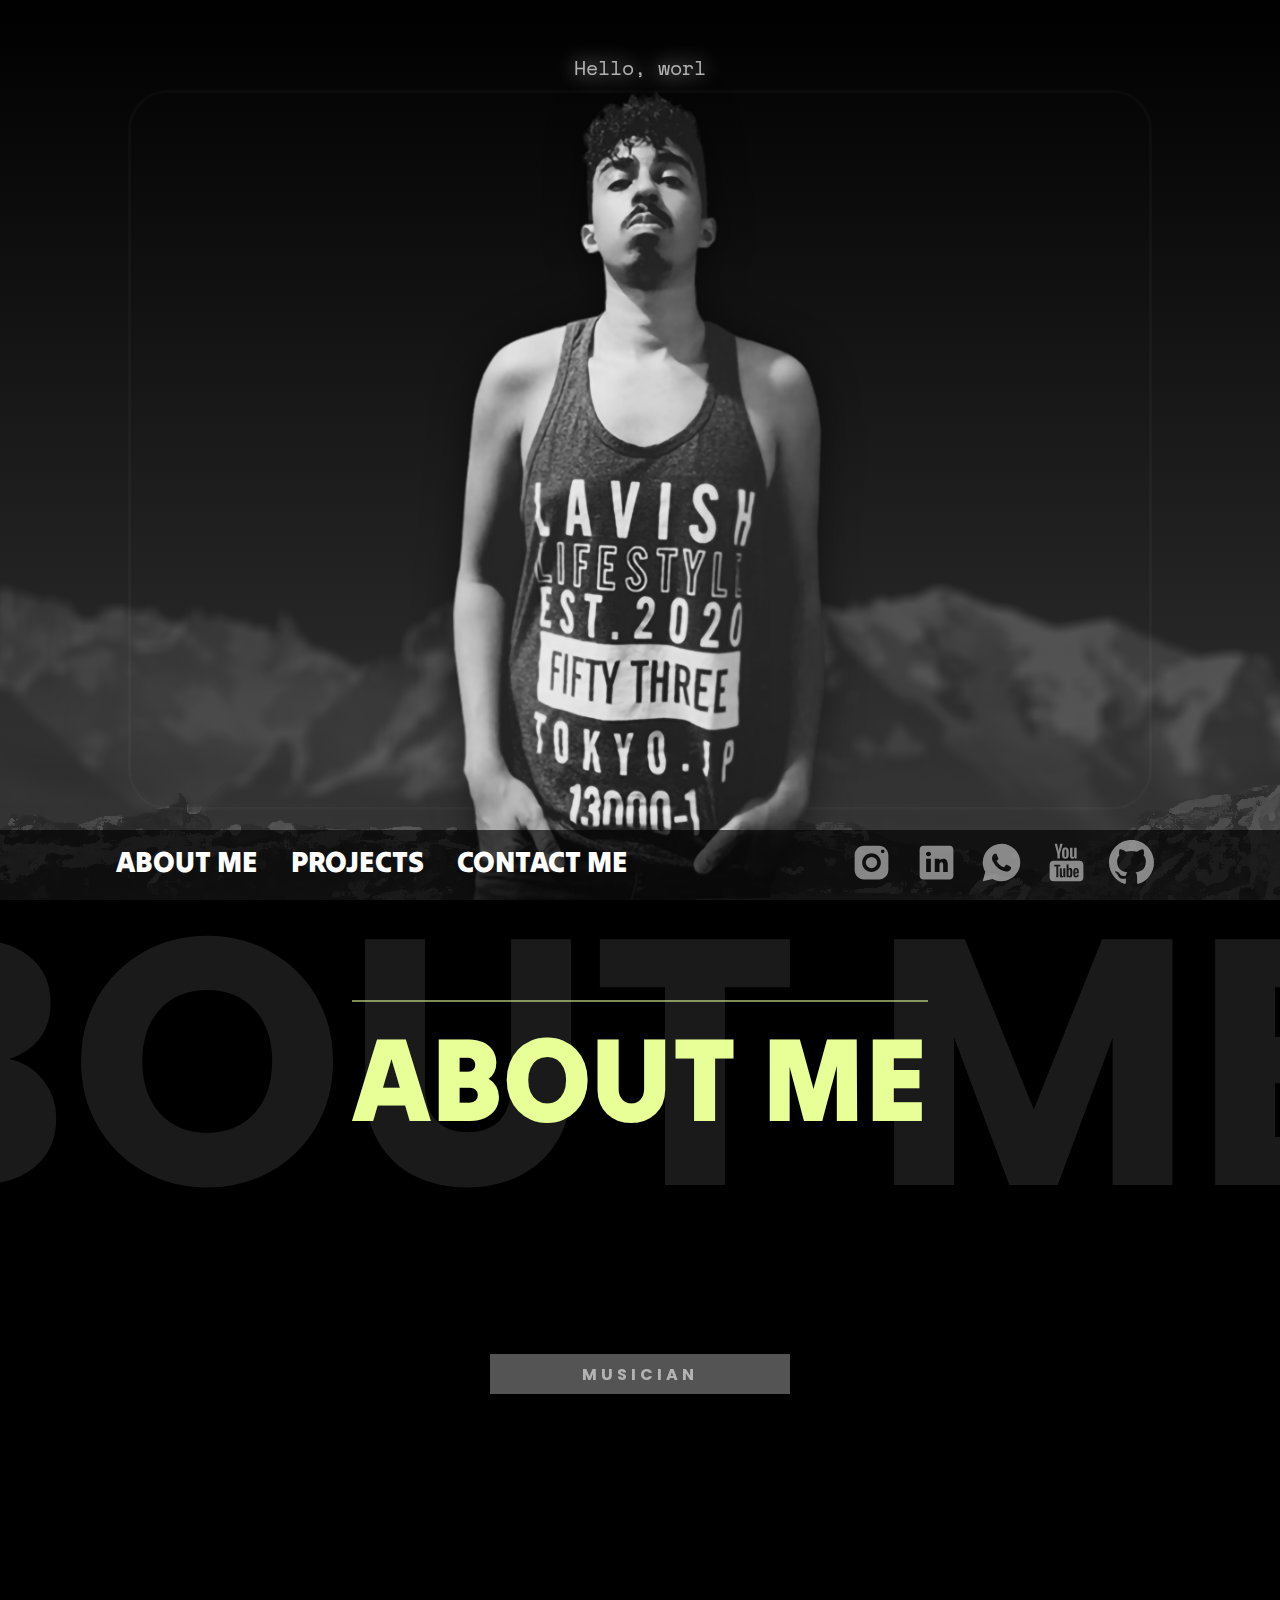
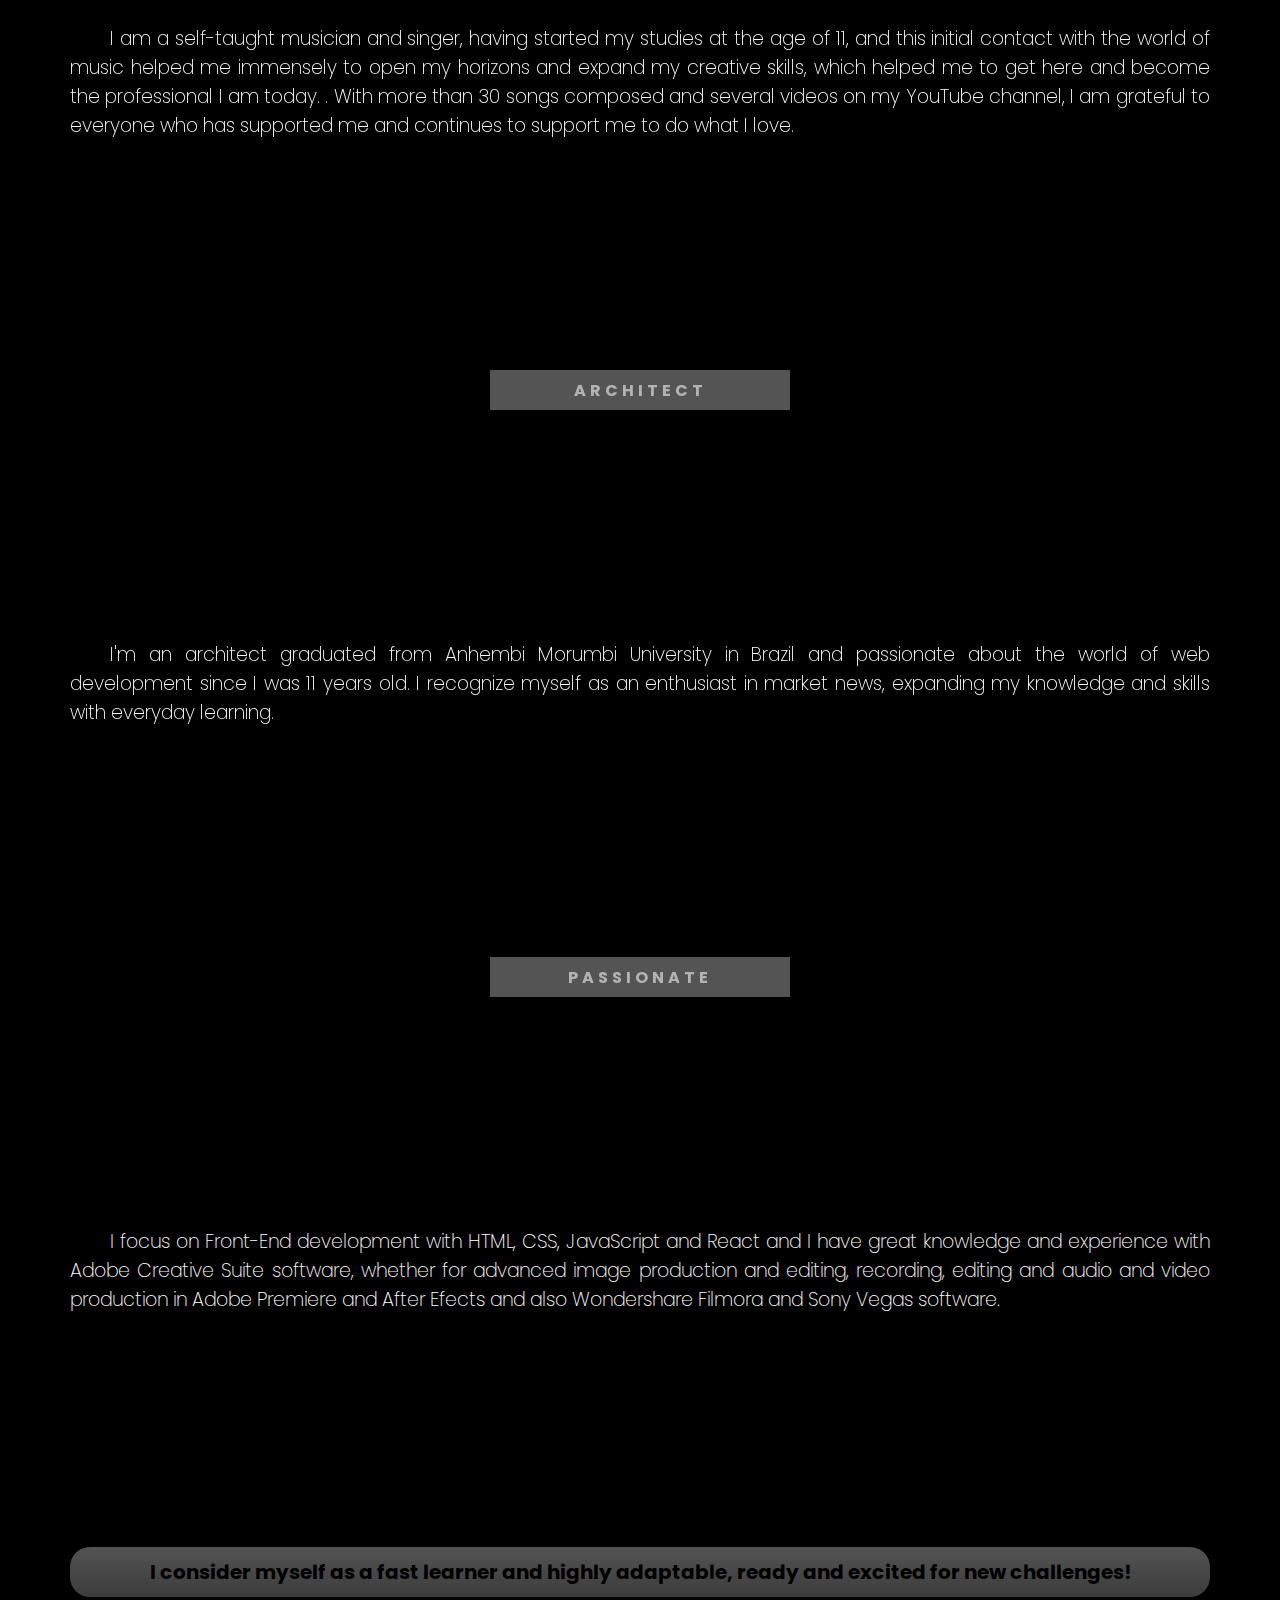
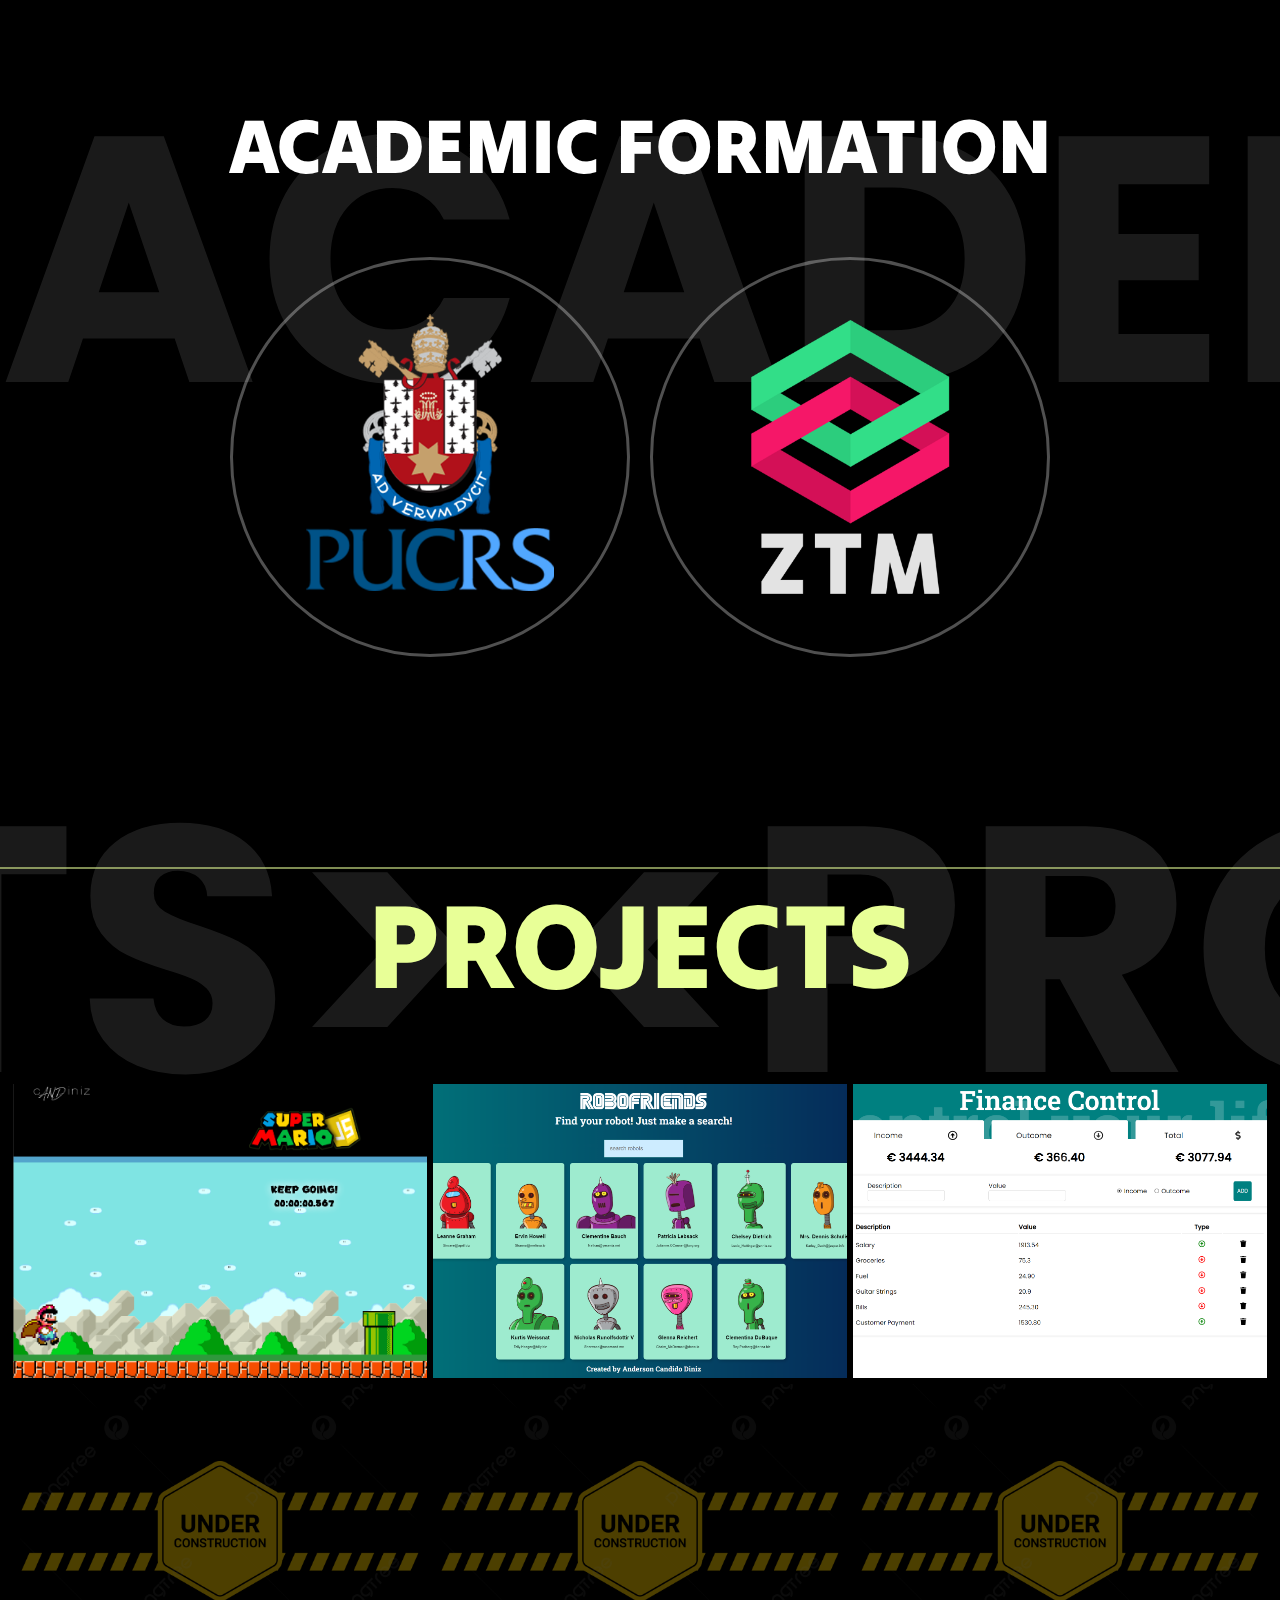
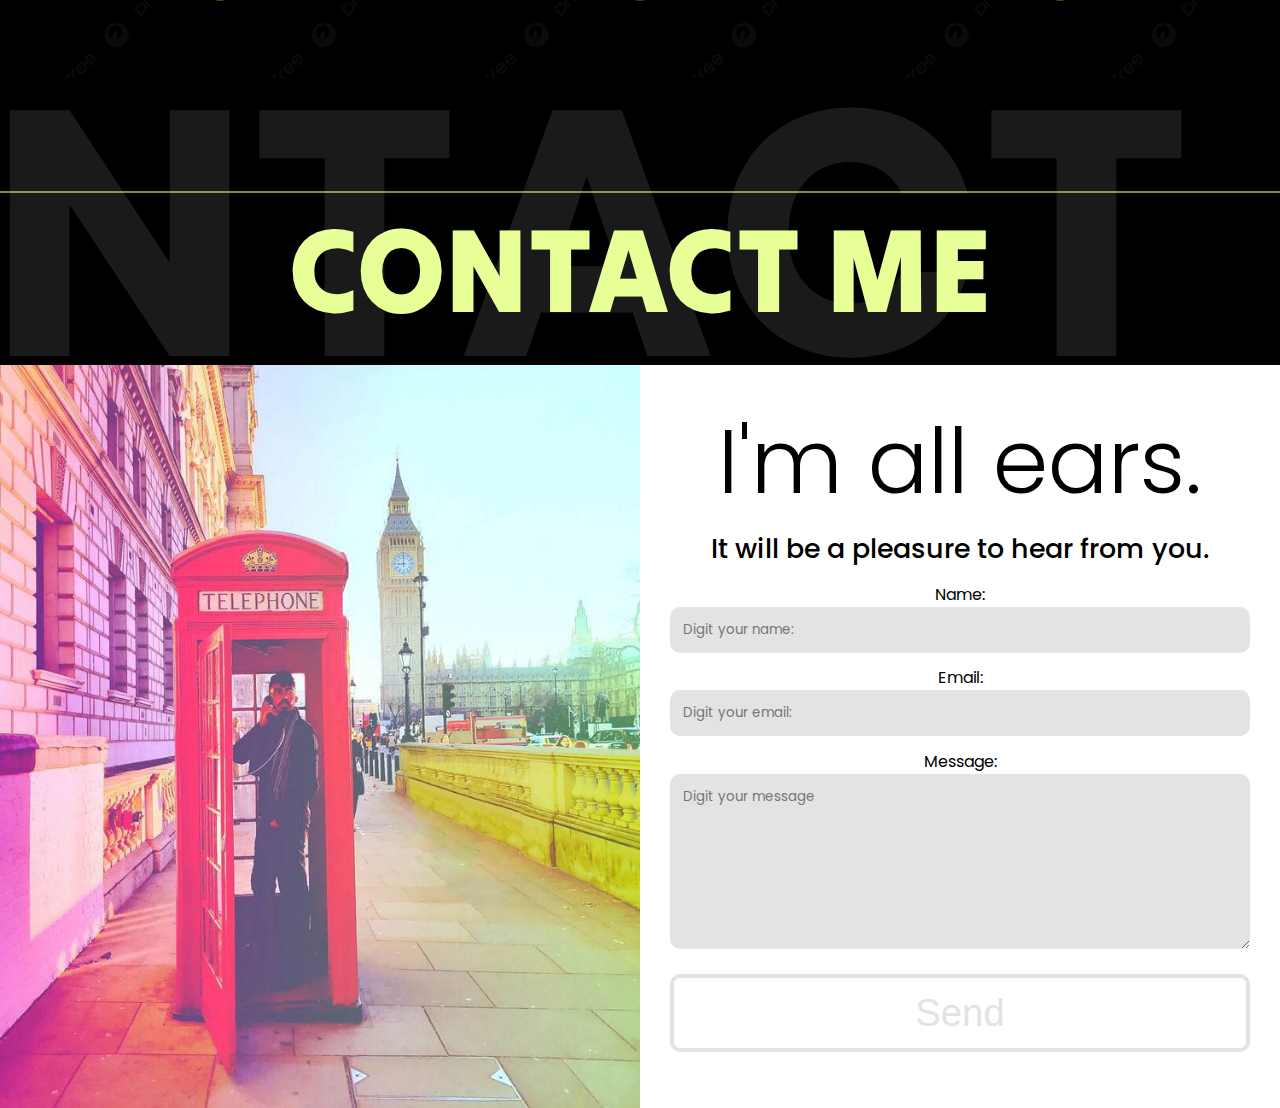
<file: index.html>
<!DOCTYPE html>
<html lang="en">
<head>
    <meta charset="UTF-8">
    <meta http-equiv="X-UA-Compatible" content="IE=edge">
    <meta name="viewport" content="width=device-width, initial-scale=1.0">
    <link rel="icon" type="image/png" href="images/favicon.png">
    <title>Anderson Diniz</title>
    <link rel="stylesheet" href="css/style.css">
    <link rel="stylesheet" href="css/formcontact.css">
</head>
<body>
    <header class="header-me">
        <button id="change-background-color">Trocar cor de fundo</button>
        <img src="images/backmountains.png" alt="Mountains in the background" id="backmountains">
        <div id="maintitle">
            <p id="helloworld">Hello, world!! My name is</p>
            <p id="frontend">and I'm a FRONT END Developer</p>
            <p id="ANDERSON">ANDERSON</p>
            <div class="glitch-bloc">
                <p class="invisible-text" id="DINIZ1">DINIZ</p>
                <p class="glitchedAnim" id="DINIZ2">DINIZ</p>
                <p class="glitchedAnim" id="DINIZ3">DINIZ</p>
                <p class="glitchedAnim" id="DINIZ4">DINIZ</p>
              </div>
            <!-- <p id="DINIZ">DINIZ</p> -->
        </div>
        <img src="images/Eu.png" alt="It's me!" id="itsme1">
        <img src="images/Eu1.png" alt="It's me!" id="itsme2">

        <nav class="navbar">
            <div class="mobile-menu">
                <div class="line1"></div>
                <div class="line2"></div>
                <div class="line3"></div>
            </div>
            <div class="navbar-items-container">
                <ul class="navbar-items">
                    <div class="navbar-links">
                        <li id="aboutme"><a href="#aboutMe-bigDiv" style="text-decoration: none;">ABOUT ME</a></li>
                        <li id="projects"><a href="#projectsSect" style="text-decoration: none;">PROJECTS</a></li>
                        <li id="contact"><a href="#contactme" style="text-decoration: none;">CONTACT ME</a></li>
                    </div>
                    <div class="socialmedia-buttons">
                        <li id="insta">
                            <a href="https://www.instagram.com/can_din1z/" target="_blank">
                                <svg class="socialmedias-svg" id="instagramsvg" viewBox="0 0 24 24" fill="#FFFFFF" xmlns="http://www.w3.org/2000/svg">
                                  <path d="M 8 3 C 5.239 3 3 5.239 3 8 L 3 16 C 3 18.761 5.239 21 8 21 L 16 21 C 18.761 21 21 18.761 21 16 L 21 8 C 21 5.239 18.761 3 16 3 L 8 3 z M 18 5 C 18.552 5 19 5.448 19 6 C 19 6.552 18.552 7 18 7 C 17.448 7 17 6.552 17 6 C 17 5.448 17.448 5 18 5 z M 12 7 C 14.761 7 17 9.239 17 12 C 17 14.761 14.761 17 12 17 C 9.239 17 7 14.761 7 12 C 7 9.239 9.239 7 12 7 z M 12 9 A 3 3 0 0 0 9 12 A 3 3 0 0 0 12 15 A 3 3 0 0 0 15 12 A 3 3 0 0 0 12 9 z" fill="#FFFFFF" />
                                </svg>
                              </a>
                        </li>
                        <li id="linkedin">
                            <a href="https://www.linkedin.com/in/candiniz" target="_blank">
                            <svg class="socialmedias-svg" id="linkedinsvg" fill="#FFFFFF" xmlns="http://www.w3.org/2000/svg"  viewBox="0 0 24 24">
                                    <path d="M19,3H5C3.895,3,3,3.895,3,5v14c0,1.105,0.895,2,2,2h14c1.105,0,2-0.895,2-2V5C21,3.895,20.105,3,19,3z M9,17H6.477v-7H9 V17z M7.694,8.717c-0.771,0-1.286-0.514-1.286-1.2s0.514-1.2,1.371-1.2c0.771,0,1.286,0.514,1.286,1.2S8.551,8.717,7.694,8.717z M18,17h-2.442v-3.826c0-1.058-0.651-1.302-0.895-1.302s-1.058,0.163-1.058,1.302c0,0.163,0,3.826,0,3.826h-2.523v-7h2.523v0.977 C13.93,10.407,14.581,10,15.802,10C17.023,10,18,10.977,18,13.174V17z"/>
                            </svg>
                            </a>
                        </li>
                        <li id="whatsapp">
                            <a href="https://wa.me/3530832044369?text=urlencodedtext" target="_blank">
                            <svg class="socialmedias-svg" id="whatsappsvg" fill="#FFFFFF" xmlns="http://www.w3.org/2000/svg"  viewBox="0 0 24 24">
                                    <path d="M19.077,4.928C17.191,3.041,14.683,2.001,12.011,2c-5.506,0-9.987,4.479-9.989,9.985 c-0.001,1.76,0.459,3.478,1.333,4.992L2,22l5.233-1.237c1.459,0.796,3.101,1.215,4.773,1.216h0.004 c5.505,0,9.986-4.48,9.989-9.985C22.001,9.325,20.963,6.816,19.077,4.928z M16.898,15.554c-0.208,0.583-1.227,1.145-1.685,1.186 c-0.458,0.042-0.887,0.207-2.995-0.624c-2.537-1-4.139-3.601-4.263-3.767c-0.125-0.167-1.019-1.353-1.019-2.581 S7.581,7.936,7.81,7.687c0.229-0.25,0.499-0.312,0.666-0.312c0.166,0,0.333,0,0.478,0.006c0.178,0.007,0.375,0.016,0.562,0.431 c0.222,0.494,0.707,1.728,0.769,1.853s0.104,0.271,0.021,0.437s-0.125,0.27-0.249,0.416c-0.125,0.146-0.262,0.325-0.374,0.437 c-0.125,0.124-0.255,0.26-0.11,0.509c0.146,0.25,0.646,1.067,1.388,1.728c0.954,0.85,1.757,1.113,2.007,1.239 c0.25,0.125,0.395,0.104,0.541-0.063c0.146-0.166,0.624-0.728,0.79-0.978s0.333-0.208,0.562-0.125s1.456,0.687,1.705,0.812 c0.25,0.125,0.416,0.187,0.478,0.291C17.106,14.471,17.106,14.971,16.898,15.554z"/>
                            </svg>
                            </a>
                        </li>
                        <li id="youtube">
                            <a href="https://www.youtube.com/@candiniz1855" target="_blank">
                            <svg class="socialmedias-svg" id="ytsvg" fill="#FFFFFF" xmlns="http://www.w3.org/2000/svg"  viewBox="0 0 24 24">
                                    <path d="M 5.6796875 2 L 7.1582031 7.34375 L 7.1582031 9.90625 L 8.4394531 9.90625 L 8.4394531 7.34375 L 9.9375 2 L 8.6464844 2 L 8.109375 4.4316406 C 7.958375 5.1416406 7.8623594 5.6462656 7.8183594 5.9472656 L 7.7792969 5.9472656 C 7.7162969 5.5262656 7.6202813 5.017875 7.4882812 4.421875 L 6.9707031 2 L 5.6796875 2 z M 11.431641 4.0175781 C 10.997641 4.0175781 10.647859 4.1023906 10.380859 4.2753906 C 10.113859 4.4473906 9.9170156 4.7226094 9.7910156 5.0996094 C 9.6660156 5.4766094 9.6035156 5.9756563 9.6035156 6.5976562 L 9.6035156 7.4375 C 9.6035156 8.0525 9.6575781 8.5450156 9.7675781 8.9160156 C 9.8775781 9.2870156 10.063219 9.5603281 10.324219 9.7363281 C 10.585219 9.9123281 10.944344 10 11.402344 10 C 11.848344 10 12.202891 9.9132344 12.462891 9.7402344 C 12.722891 9.5672344 12.911344 9.295875 13.027344 8.921875 C 13.143344 8.547875 13.201172 8.0535 13.201172 7.4375 L 13.201172 6.5976562 C 13.201172 5.9766562 13.142437 5.4794687 13.023438 5.1054688 C 12.904438 4.7324687 12.715031 4.45725 12.457031 4.28125 C 12.199031 4.10525 11.858641 4.0175781 11.431641 4.0175781 z M 13.878906 4.1308594 L 13.878906 8.4453125 C 13.878906 8.9793125 13.968391 9.3720469 14.150391 9.6230469 C 14.332391 9.8740469 14.615047 10 14.998047 10 C 15.550047 10 15.966187 9.7332188 16.242188 9.1992188 L 16.269531 9.1992188 L 16.382812 9.90625 L 17.400391 9.90625 L 17.400391 4.1308594 L 16.101562 4.1308594 L 16.101562 8.71875 C 16.051563 8.82575 15.975094 8.9134219 15.871094 8.9824219 C 15.767094 9.0524219 15.659875 9.0859375 15.546875 9.0859375 C 15.414875 9.0859375 15.320672 9.031875 15.263672 8.921875 C 15.206672 8.811875 15.177734 8.6271406 15.177734 8.3691406 L 15.177734 4.1308594 L 13.878906 4.1308594 z M 11.402344 4.9121094 C 11.584344 4.9121094 11.713156 5.0072187 11.785156 5.1992188 C 11.857156 5.3902187 11.892578 5.694375 11.892578 6.109375 L 11.892578 7.9082031 C 11.892578 8.3352031 11.857156 8.6440312 11.785156 8.8320312 C 11.713156 9.0200312 11.585297 9.1142344 11.404297 9.1152344 C 11.222297 9.1152344 11.096344 9.0200313 11.027344 8.8320312 C 10.957344 8.6440313 10.923828 8.3352031 10.923828 7.9082031 L 10.923828 6.109375 C 10.923828 5.695375 10.95925 5.3912188 11.03125 5.1992188 C 11.10325 5.0082187 11.226344 4.9121094 11.402344 4.9121094 z M 5 11 C 3.9 11 3 11.9 3 13 L 3 20 C 3 21.1 3.9 22 5 22 L 19 22 C 20.1 22 21 21.1 21 20 L 21 13 C 21 11.9 20.1 11 19 11 L 5 11 z M 12.048828 13 L 13.105469 13 L 13.105469 15.568359 L 13.113281 15.568359 C 13.208281 15.382359 13.344531 15.233141 13.519531 15.119141 C 13.694531 15.005141 13.883938 14.949219 14.085938 14.949219 C 14.345937 14.949219 14.549266 15.01825 14.697266 15.15625 C 14.845266 15.29425 14.953531 15.517219 15.019531 15.824219 C 15.085531 16.132219 15.117187 16.559469 15.117188 17.105469 L 15.117188 17.876953 L 15.119141 17.876953 C 15.119141 18.603953 15.030469 19.136516 14.855469 19.478516 C 14.680469 19.820516 14.408109 19.992188 14.037109 19.992188 C 13.830109 19.992188 13.642656 19.944609 13.472656 19.849609 C 13.302656 19.754609 13.174844 19.623984 13.089844 19.458984 L 13.066406 19.458984 L 12.955078 19.919922 L 12.048828 19.919922 L 12.048828 13 z M 5.4863281 13.246094 L 8.7382812 13.246094 L 8.7382812 14.130859 L 7.6484375 14.130859 L 7.6484375 19.919922 L 6.5761719 19.919922 L 6.5761719 14.130859 L 5.4863281 14.130859 L 5.4863281 13.246094 z M 17.097656 14.951172 C 17.473656 14.951172 17.762844 15.020203 17.964844 15.158203 C 18.165844 15.296203 18.307625 15.511734 18.390625 15.802734 C 18.472625 16.094734 18.513672 16.497719 18.513672 17.011719 L 18.513672 17.847656 L 16.677734 17.847656 L 16.677734 18.095703 C 16.677734 18.408703 16.686078 18.642828 16.705078 18.798828 C 16.724078 18.954828 16.762312 19.069625 16.820312 19.140625 C 16.878312 19.212625 16.967844 19.248047 17.089844 19.248047 C 17.253844 19.248047 17.366734 19.183641 17.427734 19.056641 C 17.488734 18.929641 17.522344 18.718875 17.527344 18.421875 L 18.474609 18.476562 C 18.479609 18.518563 18.482422 18.578344 18.482422 18.652344 C 18.482422 19.103344 18.358328 19.440109 18.111328 19.662109 C 17.864328 19.885109 17.517406 19.996094 17.066406 19.996094 C 16.525406 19.996094 16.145734 19.825328 15.927734 19.486328 C 15.709734 19.147328 15.601562 18.623109 15.601562 17.912109 L 15.601562 17.060547 C 15.601562 16.328547 15.714453 15.794031 15.939453 15.457031 C 16.164453 15.120031 16.551656 14.951172 17.097656 14.951172 z M 8.4101562 15.044922 L 9.5097656 15.044922 L 9.5097656 18.625 C 9.5097656 18.842 9.5340312 18.997844 9.5820312 19.089844 C 9.6300313 19.182844 9.7083125 19.228516 9.8203125 19.228516 C 9.9153125 19.228516 10.008703 19.199625 10.095703 19.140625 C 10.183703 19.082625 10.246062 19.007969 10.289062 18.917969 L 10.289062 15.044922 L 11.388672 15.044922 L 11.388672 19.919922 L 11.386719 19.919922 L 10.527344 19.919922 L 10.433594 19.322266 L 10.408203 19.322266 C 10.174203 19.774266 9.8244219 20 9.3574219 20 C 9.0334219 20 8.7965781 19.893641 8.6425781 19.681641 C 8.4885781 19.469641 8.4101563 19.1375 8.4101562 18.6875 L 8.4101562 15.044922 z M 17.074219 15.693359 C 16.957219 15.693359 16.870453 15.728875 16.814453 15.796875 C 16.758453 15.865875 16.721125 15.978766 16.703125 16.134766 C 16.684125 16.290766 16.675781 16.527703 16.675781 16.845703 L 16.675781 17.195312 L 17.478516 17.195312 L 17.478516 16.845703 C 17.478516 16.532703 17.468266 16.296766 17.447266 16.134766 C 17.427266 15.972766 17.388031 15.858969 17.332031 15.792969 C 17.276031 15.726969 17.191219 15.693359 17.074219 15.693359 z M 13.591797 15.728516 C 13.485797 15.728516 13.388828 15.770469 13.298828 15.855469 C 13.208828 15.940469 13.144422 16.049641 13.107422 16.181641 L 13.107422 18.949219 C 13.155422 19.034219 13.217922 19.097625 13.294922 19.140625 C 13.371922 19.182625 13.453922 19.205078 13.544922 19.205078 C 13.661922 19.205078 13.753266 19.163125 13.822266 19.078125 C 13.891266 18.993125 13.941703 18.850437 13.970703 18.648438 C 13.999703 18.447437 14.013672 18.1675 14.013672 17.8125 L 14.013672 17.185547 C 14.013672 16.803547 14.002516 16.509734 13.978516 16.302734 C 13.954516 16.095734 13.911562 15.946375 13.851562 15.859375 C 13.790563 15.772375 13.703797 15.728516 13.591797 15.728516 z"/>
                            </svg>
                            </a>
                        </li>
                        <li id="github">
                            <a href="https://github.com/Candiniz" target="_blank">
                            <svg  class="socialmedias-svg"  id="ghsvg" xmlns="http://www.w3.org/2000/svg"  fill="#FFFFFF" viewBox="0 0 24 24">
                                <path d="M12 0c-6.626 0-12 5.373-12 12 0 5.302 3.438 9.8 8.207 11.387.599.111.793-.261.793-.577v-2.234c-3.338.726-4.033-1.416-4.033-1.416-.546-1.387-1.333-1.756-1.333-1.756-1.089-.745.083-.729.083-.729 1.205.084 1.839 1.237 1.839 1.237 1.07 1.834 2.807 1.304 3.492.997.107-.775.418-1.305.762-1.604-2.665-.305-5.467-1.334-5.467-5.931 0-1.311.469-2.381 1.236-3.221-.124-.303-.535-1.524.117-3.176 0 0 1.008-.322 3.301 1.23.957-.266 1.983-.399 3.003-.404 1.02.005 2.047.138 3.006.404 2.291-1.552 3.297-1.23 3.297-1.23.653 1.653.242 2.874.118 3.176.77.84 1.235 1.911 1.235 3.221 0 4.609-2.807 5.624-5.479 5.921.43.372.823 1.102.823 2.222v3.293c0 .319.192.694.801.576 4.765-1.589 8.199-6.086 8.199-11.386 0-6.627-5.373-12-12-12z"/></svg>
                            </a>
                        </li>
                
                    </div>
                </ul>
            </div>
        </nav>
    </header>
    <main class="main">
        <div id="cv"><a href="CV-AndersonDiniz.pdf" download="CV-AndersonDiniz.pdf" type="application/pdf" target="_blank"><img src="./images/download-cv.png" alt="Download My CV" id="download-cv"></a></div>


        <div id="aboutMe-bigDiv">
            <h1 id="aboutMe-big">&lt;ABOUT ME&gt; &lt;ABOUT ME&gt; &lt;ABOUT ME&gt;</h1>
            <H1 class="maincontent-title">ABOUT ME</H1>
        </div>

        <div class="divs-imagens-bugadas" id="pimg1">
            <div class="ptext">
                <span class="border">MUSICIAN</span>
            </div>
        </div>
        <section class="textbox-dark">
            <p>I am a self-taught musician and singer, having started my studies at the age of 11, and this initial contact with the world of music helped me immensely to open my horizons and expand my creative skills, which helped me to get here and become the professional I am today. . With more than 30 songs composed and several videos on my YouTube channel, I am grateful to everyone who has supported me and continues to support me to do what I love.</p>
        </section>
        <div class="divs-imagens-bugadas" id="pimg2">
            <div class="ptext">
                <span class="border">ARCHITECT</span>
            </div>
        </div>
        <section class="textbox-dark">
            <p>I'm an architect graduated from Anhembi Morumbi University in Brazil and passionate about the world of web development since I was 11 years old. I recognize myself as an enthusiast in market news, expanding my knowledge and skills with everyday learning.</p>
        </section>
        <div class="divs-imagens-bugadas" id="pimg3">
            <div class="ptext">
                <span class="border">PASSIONATE</span>
            </div>
        </div>
        <section class="textbox-dark">
            <p>I focus on Front-End development with HTML, CSS, JavaScript and React and I have great knowledge and experience with Adobe Creative Suite software, whether for advanced image production and editing, recording, editing and audio and video production in Adobe Premiere and After Efects and also Wondershare Filmora and Sony Vegas software.</p>
            <div class="tech-container">
                <div class="hidden">
                    <img src="images/tech.png" alt="Tecnologias" id="techlogos">
                </div>
            </div>
            <div id="aboutme-final">
                <p>I consider myself as a fast learner and highly adaptable, ready and excited for new challenges!</p>
            </div>
        </section>
        <div class="academic-formation-title-container">
            <h2 id="academic-formation">ACADEMIC FORMATION</h2>
            <h2 id="academic-formation-big">ACADEMIC FORMATION</h2>
        </div>
        <div class="whiteback"></div>
        <section class="academic">
                    <div class="univ-containerPUC">
                        <img src="images/pucrs.png" class="pucrsIMG" alt="PUCRS University">
                    </div>
                    <div class="univ-containerZTM">
                        <img src="images/ztm.png" class="ztmIMG" alt="Zero to Master Academy">
                    </div>

                    <div class="modalpuc">
                        <h2 style="text-align: center; margin-bottom: 10px;">Pontifical Catholic University <br> of Rio Grande do Sul</h2>
                        <p style="margin-bottom: 20px;">I am currently taking a postgraduate distance learning course in Fullstack-Developer at the Brazilian university Pontifical Catholic University of Rio Grande do Sul, one of the most relevant institutions of higher education in Latin America. Expecting to graduate next year, I'm further improving my front-end and back-end skills, as well as good notions in UX-Design.</p>
                        <div class="modal-x-div">
                            <p style="cursor: pointer;" class="close-modalpuc">&times;</p>
                        </div>
                    </div>
                    <div class="modalztm">
                        <h2 style="text-align: center; margin-bottom: 10px;">Zero to Mastery Academy</h2>
                        <p style="margin-bottom: 20px;">One of the most relevant online Web Developer courses, with a huge and rich range of content, including basic and advanced HTML, CSS, Javascript, React, Node.js, Machine Learning & more!</p>
                        <div class="modal-x-div">
                            <p style="cursor: pointer;" class="close-modalztm">&times;</p>
                        </div>
                    </div>
        </section>
        <section class="projects" id="projectsSect">
            <H1 class="maincontent-title" style="margin-top: 50px;">PROJECTS</H1>
            <h1 id="projects-big">&lt;PROJECTS&gt; &lt;PROJECTS&gt;</h1>
            <div class="project-grid">
                <div class="project-squares" id="project1"><button id="pj-bt1">AMPLIAR</button></div>
                <div class="project-squares" id="project2"><button id="pj-bt2">AMPLIAR</button></div>
                <div class="project-squares" id="project3"><button id="pj-bt3">AMPLIAR</button></div>
                <div class="project-squares" id="project4"><button id="pj-bt4">AMPLIAR</button></div>
                <div class="project-squares" id="project5"><button id="pj-bt5">AMPLIAR</button></div>
                <div class="project-squares" id="project6"><button id="pj-bt6">AMPLIAR</button></div>
            </div>
            <div id="modal-pj1">
                <h2 style="text-align: center; margin-bottom: 10px;">Mario Game in Vanilla Javascript</h2>
                <p style="margin-bottom: 20px;">This is a simple game I created inspired by the famous Google Dino Game. I created this game to exercise my skills in the basic commands of the Javascript language and also to expand my knowledge in the area. It was a really fun experience to do! Hope you like it too!</p>
                <a href="https://candiniz.github.io/mario-js/" target="_blank"><button class="button-4-projects">ACCESS PAGE</button></a>
                <div class="modal-x-div">
                    <p style="cursor: pointer;" class="close-modalPJ1">&times;</p>
                </div>
            </div>
            <div id="modal-pj2">
                <h2 style="text-align: center; margin-bottom: 10px;">RobotFinder React App</h2>
                <p style="margin-bottom: 20px;">This is my first react project done in the Zero To Master course. It was a big challenge at the time because it was my first contact with React and the JSX syntax. This consists of an App that collects user data in the JSON Placeholder API and creates interactive cards that you can search for by name or email in the search tab. You can see the project by accessing the link below.</p>
                <a href="https://candiniz.github.io/robot-finder/" target="_blank"><button class="button-4-projects">ACCESS PAGE</button></a>
                <div class="modal-x-div">
                    <p style="cursor: pointer;" class="close-modalPJ2">&times;</p>
                </div>
            </div>
            <div id="modal-pj3">
                <h2 style="text-align: center; margin-bottom: 10px;">Finance Control React App</h2>
                <p style="margin-bottom: 20px;">This App consists of a controller of financial earnings and expenses, where you can see a detailed list of all the data entered and also a summary of the total expenses, total earnings and a total that you have after all the operations. This project was a nice challenge as it involves several more complex syntaxes.</p>
                <a href="https://candiniz.github.io/Finance-Control/"><button class="button-4-projects">ACCESS PAGE</button></a>
                <div class="modal-x-div">
                    <p style="cursor: pointer;" class="close-modalPJ3" target="_blank">&times;</p>
                </div>
            </div>
        </section>
        <section class="contactme" id="contactme">
            <H1 class="maincontent-title" style="margin-top: 100px;">CONTACT ME</H1>
            <h1 id="contactMe-big">&lt;CONTACT ME&gt; &lt;CONTACT ME&gt; &lt;CONTACT ME&gt;</h1>
            
            <div class="contactme-container">
                <div class="contact-background-container">
                    <img alt="Contact Background" id="contact-background" src="./images/contact-cover.jpg">
                </div>
                <div class="form-container">
                    <h2>I'm all ears.</h2>
                    <h3>It will be a pleasure to hear from you.</h3>
                    <div>
                        <form action="https://api.staticforms.xyz/submit" method="post">
                            <label>Name:</label>
                            <input type="text" name="name" placeholder="Digit your name:" autocomplete="off" required>
                            <label>Email:</label>
                            <input type="email" name="email" placeholder="Digit your email:" autocomplete="off" required>
                            <label>Message:</label>
                            <textarea name="message" cols="30" rows="10" placeholder="Digit your message" required></textarea>
                            <button id="submitmessage" type="submit">Send</button>
                            <input type="hidden" name="accessKey" value="abbc2786-beb5-4c84-a5dc-5f1084ed256e">
                            <input type="hidden" name="redirectTo" value="https://candiniz.github.io/MyPortifolio/thankyou.html">
                        </form>
                    </div>
                </div>
            </div>
        </section>
     
    </main>



    <script src="script/js.js"></script>
</body>
</html>
</file>
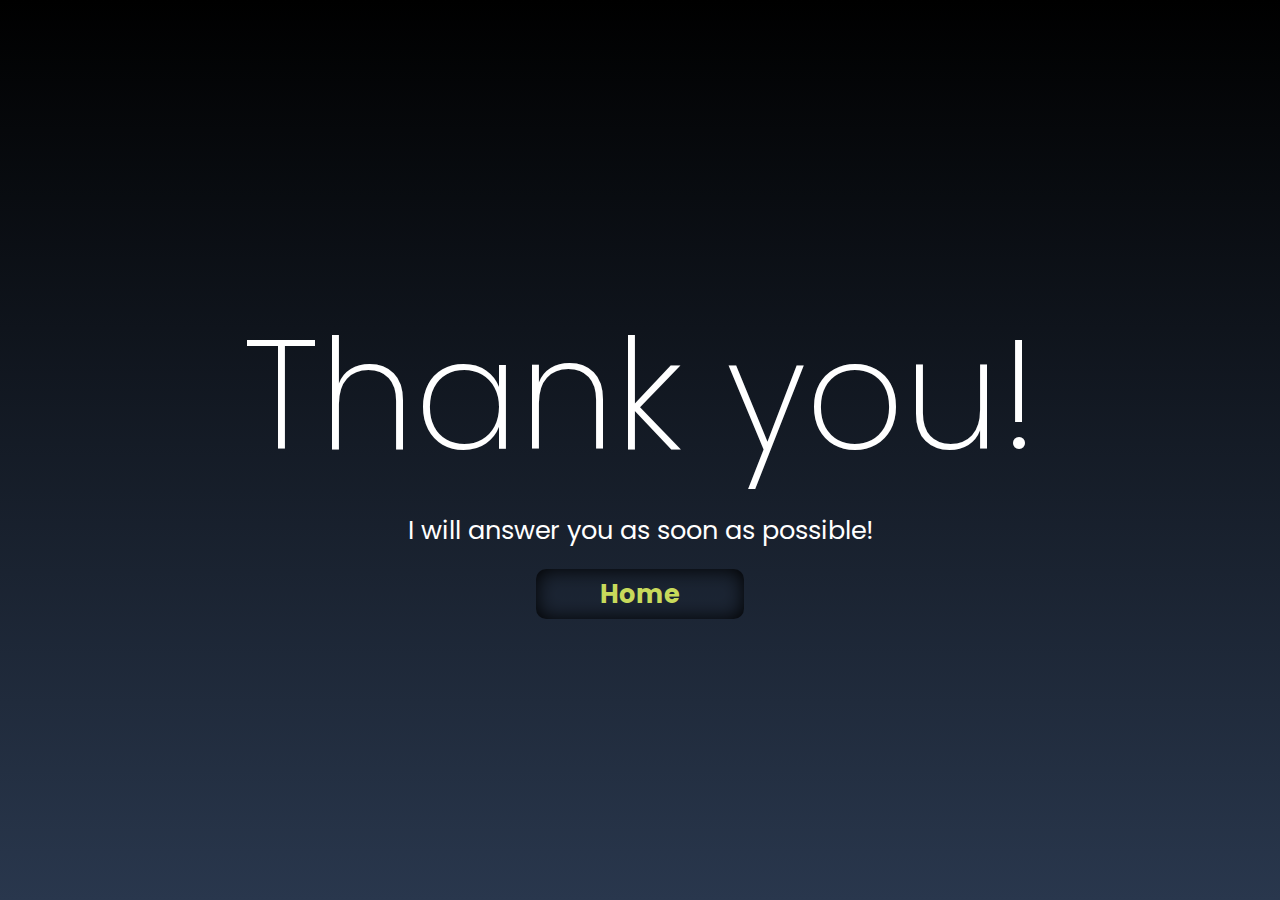
<file: thankyou.html>
<!DOCTYPE html>
<html lang="en">
<head>
    <meta charset="UTF-8">
    <meta http-equiv="X-UA-Compatible" content="IE=edge">
    <meta name="viewport" content="width=device-width, initial-scale=1.0">
    <link rel="icon" type="image/png" href="images/favicon.png">
    <title>Thank You!</title>
    <link rel="stylesheet" href="css/style.css">
    <link rel="stylesheet" href="css/formcontact.css">
</head>
<body>
    <section class="thankyou">
        <h1>Thank you!</h1>
        <p>I will answer you as soon as possible!</p>
        <a href="index.html">Home</a>
</section>
</body>
</html>
</file>
<file: css/style.css>
@import url('https://fonts.googleapis.com/css2?family=Tilt+Warp&display=swap');
@import url('https://fonts.googleapis.com/css2?family=Shadows+Into+Light&display=swap');
@import url('https://fonts.googleapis.com/css2?family=Space+Mono&display=swap');
@import url('https://fonts.googleapis.com/css2?family=Poppins:wght@200;300;400;500;600;700;800;900&display=swap');


* {
    margin: 0;
    padding: 0;
    box-sizing: border-box;
    scroll-behavior: smooth;
}

body {
    background: linear-gradient(#000,#353535);
    overflow-x: hidden;
    width: 100%;
    z-index: 999;
}

#cv {
  display: flex;
  position: fixed;
  justify-content: center;
  align-items: center;
  width: 150px;
  height: 150px;
  top: 0;
  left: 0;
  z-index: 999;
  cursor: pointer;
  opacity: 0;
  transform: scale(0);
  transition: all 1s ease;
}



#download-cv {
  width: 100%;
  height: 100%;
  transition: all 0.5s ease;
}
#download-cv:hover {
  transform: scale(1.1);
}

.header-me {
    position: relative;
    top: 0;
    left: 0;
    width: 100%;
    height: 100vh;
    display: flex;
    justify-content: center;
    align-items: center;
}

#backmountains {
    position: absolute;
    width: 100%;
    bottom: 0;
    opacity: 0.2;
    animation: backmountains 10s;
}

@keyframes backmountains {
    0% {
        opacity: 0;
    }
    100% {
        opacity: 0.2;
    }
}

#maintitle {
    position: absolute;
    width: 80vw;
    width: 80vw;
    display: flex;
    justify-content: center;
    align-items: center;
    height: 80vh;
    bottom: 90px;
    margin-bottom: 0px;
    border: solid rgba(255, 255, 255, 0.029);
    border-radius: 40px;
    height: 80vh;
    bottom: 90px;
    margin-bottom: 0px;
}

#helloworld {
    position: absolute;
    z-index: 50;
    font-family: 'Space Mono', monospace;
    color: rgb(177, 177, 177);
    top: -40px;
    font-size: 20px;
    filter: drop-shadow(0px 0px 10px rgba(255, 255, 255, 0.744));
}

#frontend {
    position: absolute;
    z-index: 51;
    font-family: 'Space Mono', monospace;
    bottom: 10px;
    font-size: 30px;
    text-shadow: 0px 0px 10px rgb(0, 0, 0);
    filter: drop-shadow(0px 0px 20px rgba(0, 0, 0, 0.744));
    opacity: 0;
    font-weight: bolder;
    color: #e8ff97;
}

#ANDERSON {
    position: absolute;
    font-size: 15vw;
    color: #787878;
    font-family: 'Tilt Warp', cursive;
    top: 0;
    z-index: -1;
    opacity: 0;
    margin-top: 20px;
}

@media screen and (max-width: 1300px) {
  #ANDERSON {
    margin-top: 50px;
  }
}

@media screen and (max-width: 1050px) {
  #ANDERSON {
    margin-top: 100px;
    z-index: 3;
    color: white;
  }
}

@media screen and (max-width: 850px) {
  #ANDERSON {
    margin-top: 150px;
    z-index: 3;
    color: white;
  }
  #frontend {
    font-size: 25px;
  }
}

@media screen and (max-width: 650px) {
  #ANDERSON {
    margin-top: 200px;
    z-index: 3;
    color: white;
  }
  #frontend {
    font-size: 20px;
  }
}

@media screen and (max-width: 480px) {
  #ANDERSON {
    margin-top: 250px;
    z-index: 3;
    color: white;
  }

  #helloworld, #frontend {
    font-size: 14px;
  }
}
@media screen and (max-width: 350px) {
  #ANDERSON {
    margin-top: 270px;
    z-index: 3;
    color: white;
  }
  #helloworld, #frontend {
    font-size: 14px;
  }
}

@media screen and (max-width: 480px) and (max-height: 760px) {
  #ANDERSON {
    margin-top: 30vh;
    z-index: 3;
    color: white;
  }
  #helloworld, #frontend {
    font-size: 14px;
  }
}

#itsme1, #itsme2 {
    position: absolute;
    height: 90vh;
    bottom: 0;
    z-index: 0;
    filter: drop-shadow(0px 0px 20px rgba(0, 0, 0, 0.467));
}

#itsme1 {
    display: block;
}

#itsme2 {
    display: none;
}

#DINIZ1, #DINIZ2, #DINIZ3, #DINIZ4{
    opacity: 0;
    font-size: 30vw;
    letter-spacing: 5vw;
    font-family: 'Shadows Into Light', cursive;
    bottom: 200px;
    padding-left: 4vw;
    z-index: 1;
    text-shadow: 0 0 50px rgba(255, 255, 255, 0.39);
}

.glitch-bloc {
    position: absolute;
    margin-top: 10vh;
    z-index: 100;
}

.glitchedAnim, .invisible-text {
  font-weight: 400;
  line-height: 1.1;
  color: #fff;
}

.glitchedAnim {
  position: absolute;
  top: 0;
  opacity: 0.9;
}

.invisible-text {
  visibility: hidden;
}

.glitchedAnim:nth-child(2) {
  color: #f03e3e;
  animation: skewAnim 1s infinite;
  opacity: 0.5;
}

@keyframes skewAnim {
    20% {
      transform: none;
    }
    23% {
      transform: skew(5deg, -5deg) translate(10px, 5px);
    }
    26% {
      transform: none;
    }
    40% {
      transform: none;
    }
    43% {
      transform: skew(5deg, -10deg) translate(-5px, 2px);
    }
    46% {
      transform: none;
    }
    100% {
      transform: none;
    }
}

.glitchedAnim:nth-child(3) {
  color: #3df0cf;
  animation: glitchAnim2 1s infinite;
  opacity: 0.5;
}

@keyframes glitchAnim2 {
    7% {
      transform: none;
    }
    10% {
      transform: translate(-6px, 2px);
    }
    13% {
      transform: none;
    }
    20% {
      transform: none;
    }
    23% {
      transform: translate(12px, 7px);
    }
    26% {
      transform: none;
    }
    40% {
      transform: none;
    }
    43% {
      transform: translate(-10px, 9px);
    }
    46% {
      transform: none;
    }
    65% {
      transform: none;
    }
    68% {
      transform: translate(-7px, 5px);
    }
    71% {
      transform: none;
    }
    100% {
      transform: none;
    }
  }

.glitchedAnim:nth-child(4) {
  color: #e8ff97;
  animation: glitchAnim1 1s infinite;
}

@keyframes glitchAnim1 {
    7% {
      transform: none;
    }
    10% {
      transform: translate(6px, -2px);
    }
    13% {
      transform: none;
    }
    20% {
      transform: none;
    }
    23% {
      transform: translate(-12px, -7px);
    }
    26% {
      transform: none;
    }
    40% {
      transform: none;
    }
    43% {
      transform: translate(10px, -9px);
    }
    46% {
      transform: none;
    }
    65% {
      transform: none;
    }
    68% {
      transform: translate(7px, 5px);
    }
    71% {
      transform: none;
    }
    100% {
      transform: none;
    }
  }

.navbar {
    width: 100%;
    height: 70px;
    background-color: #000000a5;
    color: #e9e9e9a5;
    position: absolute;
    bottom: 0;
    font-family: 'Tilt Warp', cursive;
    font-size: 2.3vw;
    font-weight: 100;
    padding: 10px;
    z-index: 400;
}

.navbar-items {
    display: flex;
    justify-content: space-around;
    align-items: center;
    list-style: none;

}

.navbar-links {
    display: flex;
    justify-content: space-between;
    width: 40vw;
}

.navbar-links a {
  color: white;
  text-decoration: none;
}

.navbar-items a:hover {
  color: #e8ff97;
}

#aboutme, #projects, #contact {
    padding-bottom: 10px;
}

.socialmedia-buttons{
    display: flex;
    justify-content: center;
    align-items: center;
}

.socialmedias-svg {
    width: 45px;
    margin: 0px 10px;
    opacity: 0.5;
}

#instagramsvg:hover {
    opacity: 1;
    filter: drop-shadow(0px 0px 10px rgba(255, 255, 255, 0.267));
    fill: #fd83ff;
    transition: 0.4s;
}

#linkedinsvg:hover {
  opacity: 1;
  filter: drop-shadow(0px 0px 10px rgba(255, 255, 255, 0.267));
  fill: #86b9ff;
  transition: 0.4s;
}

#whatsappsvg:hover {
  opacity: 1;
  filter: drop-shadow(0px 0px 10px rgba(255, 255, 255, 0.267));
  fill: #e8ff97;
  transition: 0.4s;
}

#ytsvg:hover {
  opacity: 1;
  filter: drop-shadow(0px 0px 10px rgba(255, 255, 255, 0.267));
  fill: #ff5b5b;
  transition: 0.4s;
}

#ghsvg:hover {
  opacity: 1;
  filter: drop-shadow(0px 0px 10px rgba(255, 255, 255, 0.267));
  fill: #a47fd4;
  transition: 0.4s;
}

.navbar-items li:hover {
    opacity: 1;
    filter: drop-shadow(0px 0px 20px white);
    transition: 0.4s;
}



.mobile-menu {
  cursor: pointer;
  display: none;
  right: 10px;
  bottom: 16px;
  position: absolute;
  z-index: 200;
}
.mobile-menu div {
  width: 32px;
  height: 2px;
  background: #fff;
  margin: 8px;

}




@media screen and (max-width: 700px) {
  .navbar {
    font-size: 4vw;
  }
  .mobile-menu {
    display: block;
  }
  .navbar-items-container {
    display: block;
    position: absolute;
    bottom: 70px;
    right: 0;
    width: 170px;
    height: 47vh;
    overflow: hidden;
  }
  .navbar-items {
    position: absolute;
    bottom: 0;
    right: 0;
    width: 100%;
    height: 100%;    background-color: #000000c6;
    flex-direction: column;
    align-items: center;
    justify-content: center;
    -webkit-text-stroke: #00000000;
    color: rgba(255, 255, 255, 0.487);
    transform: translateX(100%);
    transition: transform 0.3s ease-in;
    font-size: 20px;
  }
  .navbar-items.active {
    transform: translateX(0);
  }
  .navbar-links {
    flex-direction: column;
    justify-content: center;
    align-items: center;
  }
  .navbar-links li {
    margin-bottom: 10px;
  }
  .socialmedia-buttons {
    display: grid;
    grid-template-columns: 1fr 1fr;
    grid-template-rows: 1fr 1fr;
    border-top: solid rgba(255, 255, 255, 0.4);
    border-bottom: solid rgba(255, 255, 255, 0.4);
    padding-top: 10px;
    padding-bottom: 10px;
  }
  .socialmedias-svg:nth-child(1) {
    grid-row: 1 / 2;
    grid-column: 1 / 2;
  }
  
  .socialmedias-svg:nth-child(2) {
    grid-row: 1 / 2;
    grid-column: 2 / 3;
  }
  
  .socialmedias-svg:nth-child(3) {
    grid-row: 2 / 3;
    grid-column: 1 / 2;
  }
  
  .socialmedias-svg:nth-child(4) {
    grid-row: 2 / 3;
    grid-column: 2 / 3;
  } 
}

main {
  z-index: 400;
  position: absolute;
   padding-top: 100px;
    width: 100%;
    background-color: #000000;
    color: white;
    text-align: center;
    overflow-x: hidden;
}


.maincontent-title {
  font-family: 'Tilt Warp', cursive;
  font-size: 120px;
  padding-bottom: 20px;
  border-top: solid 2px #e8ff978c;
  color: #e8ff97;
}

#aboutMe-bigDiv {
  width: 100%;
  display: flex;
  justify-content: center;
  overflow: hidden;
}

#aboutMe-big {
  position: absolute;
  font-size: 350px;
  font-family: 'Poppins', sans-serif;
  top: -100px;
  font-weight: bolder;
  white-space: nowrap;
  z-index: -1;
  opacity: 0.1;
}

.ptext {
  display: flex;
  justify-content: center;
  position: absolute;
  align-items: center;
  width: 300px;
  height: 40px;
  right: 0;
  left: 0;
  top: 0;
  bottom: 0;
  margin: auto;
  background-color: #787878;
  font-family: 'Poppins', sans-serif;
  font-weight: bolder;
  letter-spacing: 4px;
}

.textbox-dark p {
  max-width: 1300px;
  margin: auto;
}
.textbox-dark {
  padding: 50px;
  font-family: 'Poppins', sans-serif;
  font-size: 19px;
  font-weight: 200;
  background: black;
  margin-left: 20px;
  margin-right: 20px;
  text-align: justify;
  text-indent: 40px;
  filter: drop-shadow(0px 0px 25px rgba(0, 0, 0, 0.543));
  z-index: 100;
}

#pimg1, #pimg2, #pimg3 {
  position: relative;
  opacity: 0.70;
  background-size: cover;
  background-repeat: no-repeat;
  background-attachment: fixed;
}

#pimg1 {
  background-image: url('../images/me-w-guitar.jpg');
  min-height: 400px;
  background-position: center;
}

#pimg2 {
  background-image: url('../images/me-leroy.jpg');
  min-height: 400px;
  background-position: right;
}

#pimg3 {
  background-image: url('../images/me-in-park.jpg');
  min-height: 400px;
  background-position-x: 70%;
}

.tech-container {
  width: 100%;
  display: flex;
  justify-content: center;
  padding: 20px;
  text-indent: 0;
}
#techlogos {
  width: 70vw;
  position: relative;
}

.hidden {
  opacity: 0;
  filter: blur(5px);
  transform: translateX(-100%);
  transition: all 2s;
}

.show {
  opacity: 1;
  filter: blur(0);
  transform: translateX(0);
}

#aboutme-final {
  text-align: center;
  color: #000;
  font-weight: bold;
  background: linear-gradient(#535353, #3c3c3c) ;
  padding: 10px;
  font-size: 20px;
  margin-bottom: 50px;
  border-radius: 20px;
  text-indent: 0;
}

.academic-formation-title-container {
  position: relative;
  width: 100%;
  overflow: hidden;
  height: 300px;
}

#academic-formation {
  font-family: 'Tilt Warp', cursive;
  font-size: 6vw;
}

#academic-formation-big {
  position: absolute;
  top: -100px;
  font-size: 350px;
  font-family: 'Poppins', sans-serif;
  font-weight: bolder;
  white-space: nowrap;
  z-index: 1;
  opacity: 0.1;
  animation-name: move;
  animation-duration: 40s;
  animation-timing-function: ease-in-out;
  animation-iteration-count: infinite;
}

@keyframes move {
  0% { transform: translateX(0); }
  50% { transform: translateX(-66%); }
  100% { transform: translateX(0); }
}

.academic {
  position: relative;
  display: flex;
  justify-content: center;
  width: 100%;
  top: -150px;
}

.pucrsIMG, .ztmIMG {
  width: 300px;
  height: 300px;
}
.univ-containerPUC {
  margin: 10px;
  width: 400px;
  height: 400px;
  border: solid rgba(255, 255, 255, 0.315);
  border-radius: 50%;
  display: flex;
  justify-content: center;
  align-items: center;
  z-index: 10;
  cursor: pointer;
  transition: 0.2s;
}

.univ-containerZTM {
  margin: 10px;
  width: 400px;
  height: 400px;
  border: solid rgba(255, 255, 255, 0.315);
  border-radius: 50%;
  display: flex;
  justify-content: center;
  align-items: center;
  z-index: 10;
  cursor: pointer;
  transition: 0.2s;
}

.univ-containerPUC:hover, .univ-containerZTM:hover {
  box-shadow: 0 0 30px 5px rgba(255, 255, 255, 0.5);
}





.whiteback {
  pointer-events: none;
  opacity: 0;
  position: fixed;
  top: 0;
  left: 0;
  width: 100vw;
  height: 100%;
  background-color: #000000d0;
  z-index: 90;
  transition: 0.5s;
}

.modalpuc {
  display: flex;
  pointer-events: none;
  flex-direction: column;
  align-items: center;
  position: fixed;
  top: 50%;
  left: 50%;
  transform: translateY(-50%) translateX(-50%);
  background-color: #3e5577;
  border-radius: 20px;
  padding: 20px;
  box-shadow: 50px 50px 30px rgba(0, 0, 0, 0.762);
  opacity: 0;
  transition: opacity 0.5s, transform 0.5s;
  z-index: 100;
  text-align: justify;
  font-family: 'Poppins', sans-serif;
  max-width: 95%;
}

.modalztm {
  display: flex;
  pointer-events: none;
  flex-direction: column;
  align-items: center;
  position: fixed;
  top: 50%;
  left: 50%;
  transform: translateY(-50%) translateX(100%);
  background-color: #4e7a68;
  border-radius: 20px;
  padding: 20px;
  box-shadow: 50px 50px 30px rgba(0, 0, 0, 0.762);
  opacity: 0;
  transition: opacity 0.5s, transform 0.5s;
  z-index: 100;
  text-align: justify;
  font-family: 'Poppins', sans-serif;
  max-width: 95%;
}

.modalpuc.show, .modalztm.show {
  pointer-events: all;
}

.modal-x-div {
  display: flex;
  justify-content: center;
  border-top: solid white;
  width: 60%;
}
.close-modalpuc, .close-modalztm {
  width: 50px;
  height: 50px;

  color: red;
  font-size: 50px;
}

.projects {
  position: relative;
  overflow-x: hidden;
}

#projects-big {
  position: absolute;
  font-size: 350px;
  font-family: 'Poppins', sans-serif;
  top: -130px;
  font-weight: bolder;
  white-space: nowrap;
  z-index: -1;
  opacity: 0.1;
}

.project-grid {
  display: flex;
  width: auto 100%;
  flex-wrap: wrap;
  margin: 10px;
  z-index: 100;
  overflow: hidden;
  padding-top: 30px;
}

.project-squares {
  flex: 1 0 calc(33.33% - 10px);
  height: 300px;
  transition: transform 0.2s ease-in-out;
  border: solid black;
  display: flex;
  justify-content: center;
  align-items: center;
}

.project-squares:hover button {
  opacity: 1;
}

.project-squares:hover {
  background-color: #000;
  border: solid white;
  transform: scale(1.03);
  z-index: 101;
}

.project-squares button {
  width: 100px;
  height: 100px;
  border-radius: 50%;
  border-style: none;
  z-index: 200;
  cursor: pointer;
  font-family: 'Poppins', sans-serif;
  font-weight: bolder;
  transition: transform 0.2s ease-in-out, opacity 0.2s ease-in-out;
  opacity: 0;
  background-color: #e8ff97;
}

.project-squares button:hover {
  transform: scale(1.5);
}

#project1 {
  background-image: url("../images/mariojs.png");
  background-size: cover;
}

#project2 {
  background-image: url("../images/robots.png");
  background-size: cover;
  background-position: center;
}

#project3 {
  background-image: url("../images/finance-control.png");
  background-size: cover;
  background-position: center;
}

#project4 {
  background-image: url("../images/under-constructon.png");
  background-size: cover;
  background-position: center;
  opacity: 0.3;
}

#project5 {
  background-image: url("../images/under-constructon.png");
  background-size: cover;
  background-position: center;
  opacity: 0.3;
}

#project6 {
  background-image: url("../images/under-constructon.png");
  background-size: cover;
  background-position: center;
  opacity: 0.3;
}

#modal-pj1, #modal-pj2, #modal-pj3 {
  display: flex;
  pointer-events: none;
  flex-direction: column;
  align-items: center;
  position: fixed;
  top: 50%;
  left: 50%;
  transform: translateY(-50%) translateX(100%);
  background-color: #000000;
  border-radius: 20px;
  padding: 20px;
  box-shadow: 0px 0px 200px rgba(255, 255, 255, 0.356);
  opacity: 0;
  transition: opacity 0.5s, transform 0.5s;
  z-index: 700;
  text-align: justify;
  font-family: 'Poppins', sans-serif;
}


#modal-pj1.show, #modal-pj2.show, #modal-pj3.show, #modal-pj4.show, #modal-pj5.show, #modal-pj6.show {
  pointer-events: all;
}

.button-4-projects {
  margin: auto;
  width: 250px;
  height: 50px;
  border-style: none;
  border-radius: 10px;
  margin: 30px;
  font-family: 'Poppins', sans-serif; font-size: 20px;
  background-color: #e8ff97;
  transition: opacity 0.5s, transform 0.5s;
  opacity: 0.8;
  cursor: pointer;
}

.button-4-projects:hover {
  transform: scale(1.3);
  opacity: 1;
}

.modal-x-div {
  display: flex;
  justify-content: center;
  border-top: solid white;
  width: 60%;
}
.close-modalPJ1, .close-modalPJ2, .close-modalPJ3, .close-modalPJ4, .close-modalPJ5, .close-modalPJ6  {
  width: 50px;
  height: 50px;
  text-align: center;
  color: red;
  font-size: 50px;
}





.contactme {
  position: relative;
  overflow: hidden;
}

#contactMe-big {
  position: absolute;
  font-size: 350px;
  font-family: 'Poppins', sans-serif;
  top: -120px;
  font-weight: bolder;
  white-space: nowrap;
  z-index: -1;
  opacity: 0.1;
}

@media screen and (max-width: 1000px) {
  
  .project-squares {
    flex: 1 0 calc(100% - 10px);
    height: 300px;
  
    border: solid black;
  }

#project5, #project6 {
    display: none;
  }
}

@media screen and (max-width: 700px) {
  #pimg1, #pimg2, #pimg3 {
    position: relative;
    opacity: 0.70;
    background-size: cover;
    background-repeat: no-repeat;
    background-attachment: scroll;
  }

  .textbox-dark {
    font-size: 14px;
    padding: 20px;
    margin: 20px 0 20px 0;
  }

  #techlogos {
    width: 95w;
  }

  #aboutme-final {
    font-size: 13px;
  }

  .maincontent-title {
    font-size: 15vw;
  }

  #aboutMe-big {
    font-size: 250px;
    top: -60px;
  }

  .academic {
    flex-direction: column;
    align-items: center;
  }

  .univ-containerZTM, .univ-containerPUC {
    width: 270px;
    height: 270px;
  }

  .pucrsIMG, .ztmIMG {
    width: 190px;
    height: 190px;
  }

  .modalpuc, .modalztm {
    width: 90vw;
  }

  #cv {
    width: 100px;
    height: 100px;
  }

}
</file>
<file: css/formcontact.css>
.contactme-container {
    display: flex;

}

.form-container, .contact-background-container {
    flex: 1 0 calc(50% - 10px);
    padding-top: 30px;
    padding: 30px;
    background-color: white;
    display: flex;
    flex-direction: column;
    color: black;
    font-family: 'Poppins', sans-serif;
}

.contactme-container h2 {
    font-size: 7vw;
    font-weight: 300;
}

.contactme-container h3 {
    font-size: 2.1vw;
    font-weight: 500;
    padding-bottom: 20p;
}

.contact-background-container {
    position: relative;
    overflow: hidden;
}

#contact-background {
    position: absolute;
    bottom: 0;
    left: 0;
    height: auto;
    width: 100%;
    animation: image-back-contactme 10s infinite;
}

@keyframes image-back-contactme {
    0% {
        bottom: 0px;
    }
    50% {
        bottom: -50px;
    }
    100% {  
        bottom: 00px;
    }
}

@media screen and (max-width: 1230px) {
    #contact-background {
        width: 70vw;
    }
}



form {
    display: flex;
    flex-direction: column;
    align-content: center;
    width: 100%;
}

form label {
    margin-top: 1vw;
}

form input, textarea {
    padding: 1vw;
    outline: none;
    border: 0;
    border-radius: 0.8vw;
    transition: all 0.5s;
    font-family: 'Poppins', sans-serif;
    resize: vertical;
    max-height: 175px;
    background-color: rgb(227, 227, 227);
}


form input:focus {
    box-shadow: 0px 0px 20px white;
}

form textarea:focus {
    box-shadow: 0px 0px 20px white;
}

#submitmessage {
    margin-top: 2vw;
    margin-bottom: 2vw;
    padding: 1vw;
    cursor: pointer;
    font-size: 3vw;
    background: transparent;
    border: 4px solid rgb(227, 227, 227);
    border-radius: 0.8vw;
    color: rgb(227, 227, 227);
    transition: all 0.5s;
}

#submitmessage:hover {
    background: #e8ff97;
    color: #1E293B;
    box-shadow: 0px 0px 20px white;
    border: 4px solid #e8ff97;
}

@media screen and (max-width: 750px) {
    .contact-background-container {
        display: none;
    }

    .form-container h2 {
        font-size: 12vw;
    }

    .form-container {
        background-image: url('../images/contact-cover-phone.jpg');
        background-position: center;
        background-repeat: no-repeat;
        background-size: cover;
        background-attachment: fixed;
    }

    .form-container input, .form-container textarea, #submitmessage {
        background-color: white;
        border: none;
        color: black;
        margin-top: 20px;
    }
}

.thankyou {
    color: white;
    display: flex;
    flex-direction: column;
    align-items: center;
    justify-content: center;
    text-align: center;
    width: 100%;
    height: 100vh;
    background: linear-gradient(#000000, #29374d);
    font-family: 'Poppins', sans-serif;
}

.thankyou h1 {
    font-size: 12vw;
    font-weight: 200;
}

.thankyou p {
    font-size: 2vw;
}

.thankyou a {
    background: none;
    color: #c8da5b;
    font-weight: bold;
    padding: 0.4vw;
    padding-left: 5vw;
    padding-right: 5vw;
    border-radius: 0.8vw;
    font-size: 2vw;
    margin-top: 1.5vw;
    box-shadow: 0px 0px 20px black inset;
    transition: all 0.5s;
    text-decoration: none;
}

.thankyou a:hover {
    background: #c8da5b;
    color: #1E293B;
    box-shadow: 0px 0px 20px white;
}
</file>
